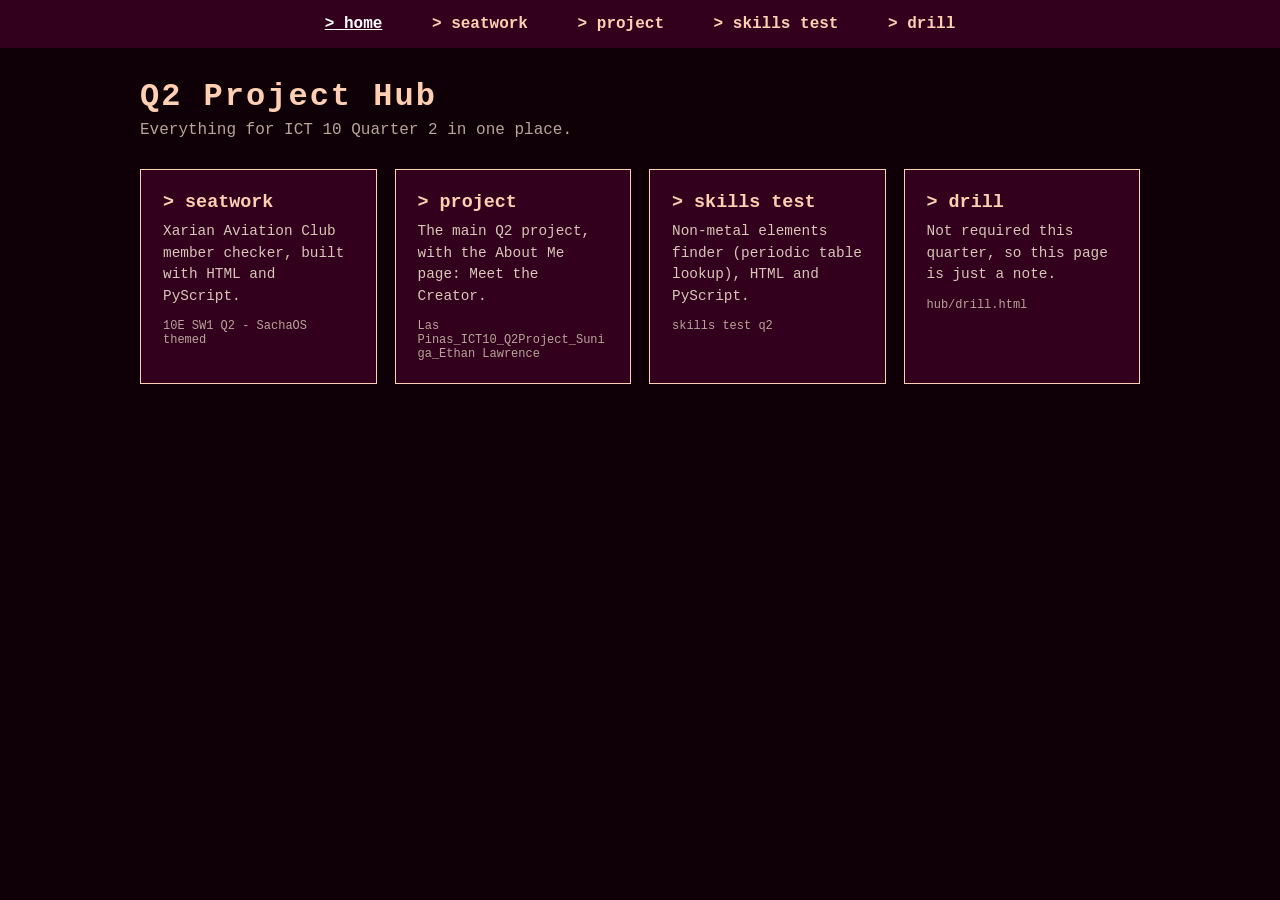
<file: index.html>
<!DOCTYPE html>
<html lang="en">
<head>
    <meta charset="UTF-8">
    <meta name="viewport" content="width=device-width, initial-scale=1.0">
    <!-- sends the visitor straight to the hub home page -->
    <meta http-equiv="refresh" content="0; url=ict_q2_project_2_updated/ict%20q2%20project%202/hub/index.html">
    <title>ICT 10 Q2 Project</title>
    <style>
        body {
            background-color: #0f0008;
            color: #f5e6dc;
            font-family: 'Courier New', Courier, monospace;
            text-align: center;
            padding-top: 80px;
        }
        a { color: hsl(22, 100%, 85%); }
    </style>
</head>
<body>
    <!-- backup link in case the automatic redirect does not work -->
    <p>Taking you to the project hub...</p>
    <p><a href="ict_q2_project_2_updated/ict%20q2%20project%202/hub/index.html">Click here if nothing happens</a></p>
</body>
</html>
</file>
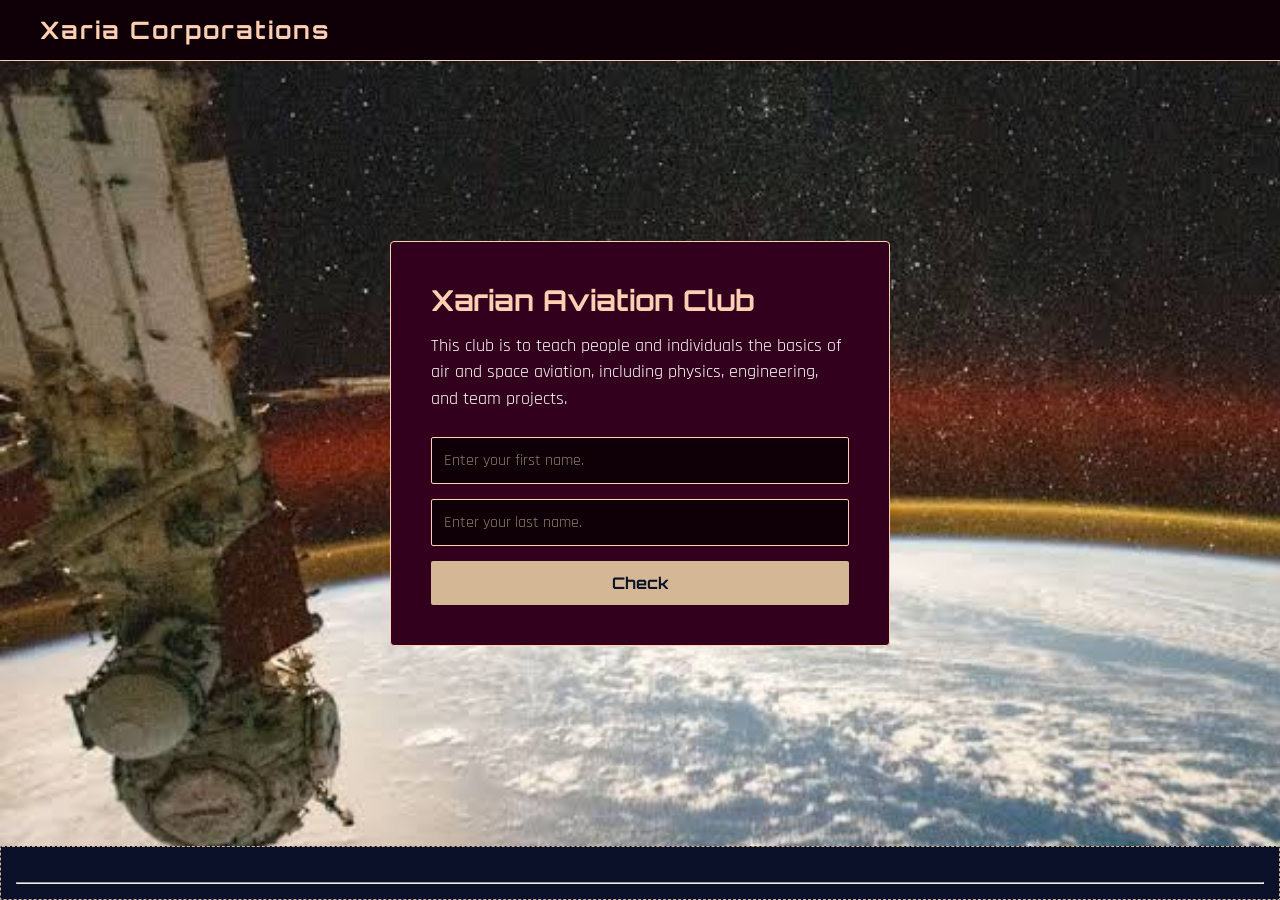
<file: ict_q2_project_2_updated/ict q2 project 2/10E SW1 Q2 - SachaOS themed/index.html>
<!DOCTYPE html>
<html lang="en">
<head>
    <meta charset="UTF-8">
    <meta name="viewport" content="width=device-width, initial-scale=1.0">

    <link rel="stylesheet" href="https://pyscript.net/releases/2026.7.3/core.css" />
    <script type="module" src="https://pyscript.net/releases/2026.7.3/core.js"></script>
    <link rel="preconnect" href="https://fonts.googleapis.com">
    <link rel="preconnect" href="https://fonts.gstatic.com" crossorigin>
    <link href="https://fonts.googleapis.com/css2?family=Orbitron:wght@400..900&family=Rajdhani:wght@300..700&display=swap" rel="stylesheet">

    <title>Quarter 2 Seatwork 1 - Xarian Aviation Club</title>
    <style>
        
        * {
            margin: 0;
            padding: 0;
            box-sizing: border-box;
        }

        body {
            background-color: #0A1128; 
            background-image: url(images.jpg);
            background-repeat: no-repeat;
            background-size: cover;
            background-attachment: fixed;
            color: hsl(0, 0%, 100%);
            font-family: 'Rajdhani', sans-serif;
            min-height: 100vh;
            display: flex;
            flex-direction: column;
        }

        
        header {
            background-color: #0f0008;
            padding: 15px 40px;
            border-bottom: 1px solid hsl(22, 100%, 85%); 
        }

        header h2 {
            font-family: 'Orbitron', sans-serif;
            color: hsl(22, 100%, 85%); 
            font-size: 1.5rem;
            letter-spacing: 2px;
        }

        
        .hero-container {
            flex: 1;
            display: flex;
            justify-content: center;
            align-items: center;
            padding: 20px;
        }

        
        .content {
            background-color: #32001c; 
            border: 1px solid hsl(22, 100%, 85%);
            border-radius: 4px; 
            padding: 40px;
            max-width: 500px;
            width: 100%;
        }

        
        .content h1 {
            font-family: 'Orbitron', sans-serif;
            color: hsl(22, 100%, 85%);
            margin-bottom: 15px;
            font-size: 1.8rem;
        }

        .content p {
            margin-bottom: 25px;
            line-height: 1.5;
            font-size: 1.1rem;
        }

        
        input[type="text"] {
            width: 100%;
            padding: 12px;
            margin-bottom: 15px;
            background-color: #0f0008;
            border: 1px solid hsl(22, 100%, 85%);
            border-radius: 2px;
            color: hsl(22, 100%, 85%);
            font-family: 'Rajdhani', sans-serif;
            font-size: 1rem;
        }

        input[type="text"]::placeholder {
            color: #8C7A6B; 
        }

        button {
            width: 100%;
            padding: 12px;
            background-color: #D4B795; 
            color: #0A1128;
            border: none;
            border-radius: 2px;
            font-family: 'Orbitron', sans-serif;
            font-weight: bold;
            font-size: 1rem;
            cursor: pointer;
        }

        .small-bottom-card {
    background-color: #0A1128; 
    border: 1px dashed #D4B795; 
    border-radius: 2px;
    padding: 15px;
    margin-top: 20px; 
    text-align: center;
}

.small-bottom-card p {
    font-size: 0.9rem; 
    margin-bottom: 0;   
    color: #E6D5C3;
}
    </style>
</head>
<body>


    <header>
        <h2>Xaria Corporations</h2>
    </header>

    <div class="hero-container">

        <div class="content">
            <h1>Xarian Aviation Club</h1>
            <p>This club is to teach people and individuals the basics of air and space aviation, including physics, engineering, and team projects.</p>

            <input type="text" id="fname" placeholder="Enter your first name.">
            <input type="text" id="lname" placeholder="Enter your last name.">
            <button py-click="candidate_checker">Check</button>
        </div>
</div>

<div class="small-bottom-card">
                    
            
            <div id="result" style="margin-top: 20px; font-weight: bold;"></div>
            <hr>
</div>


    <py-script src="main.py"></py-script>
</body>
</html>
</file>
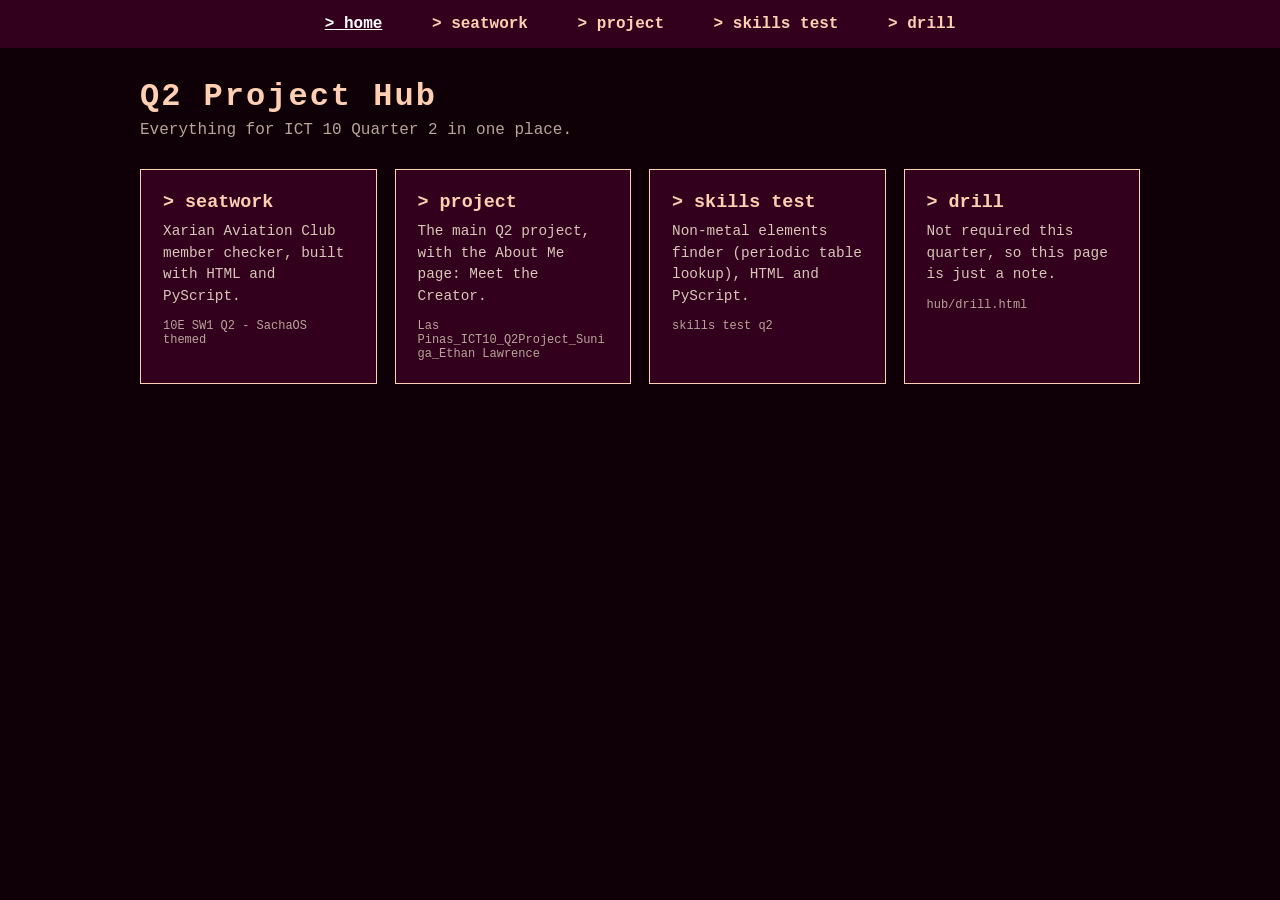
<file: ict_q2_project_2_updated/ict q2 project 2/hub/index.html>
<!DOCTYPE html>
<html lang="en">
<head>
    <meta charset="UTF-8">
    <meta name="viewport" content="width=device-width, initial-scale=1.0">
    <title>Q2 Project Hub</title>
    <link rel="stylesheet" href="hub.css">
</head>
<body>
    <nav class="top-nav">
        <a href="index.html" class="active">&gt; home</a>
        <a href="seatwork.html">&gt; seatwork</a>
        <a href="../Las%20Pinas_ICT10_Q2Project_Suniga_Ethan%20Lawrence/index.html">&gt; project</a>
        <a href="skillstest.html">&gt; skills test</a>
        <a href="drill.html">&gt; drill</a>
</nav>
    <main class="hub">
        <h1>Q2 Project Hub</h1>
        <p class="sub">Everything for ICT 10 Quarter 2 in one place.</p>

        <div class="hub-grid">
            <a class="hub-card" href="seatwork.html">
                <h2>&gt; seatwork</h2>
                <p>Xarian Aviation Club member checker, built with HTML and PyScript.</p>
                <span class="tag">10E SW1 Q2 - SachaOS themed</span>
            </a>
            <a class="hub-card" href="../Las%20Pinas_ICT10_Q2Project_Suniga_Ethan%20Lawrence/index.html">
                <h2>&gt; project</h2>
                <p>The main Q2 project, with the About Me page: Meet the Creator.</p>
                <span class="tag">Las Pinas_ICT10_Q2Project_Suniga_Ethan Lawrence</span>
            </a>
            <a class="hub-card" href="skillstest.html">
                <h2>&gt; skills test</h2>
                <p>Non-metal elements finder (periodic table lookup), HTML and PyScript.</p>
                <span class="tag">skills test q2</span>
            </a>
            <a class="hub-card" href="drill.html">
                <h2>&gt; drill</h2>
                <p>Not required this quarter, so this page is just a note.</p>
                <span class="tag">hub/drill.html</span>
            </a>
        </div>
    </main>
</body>
</html>
</file>
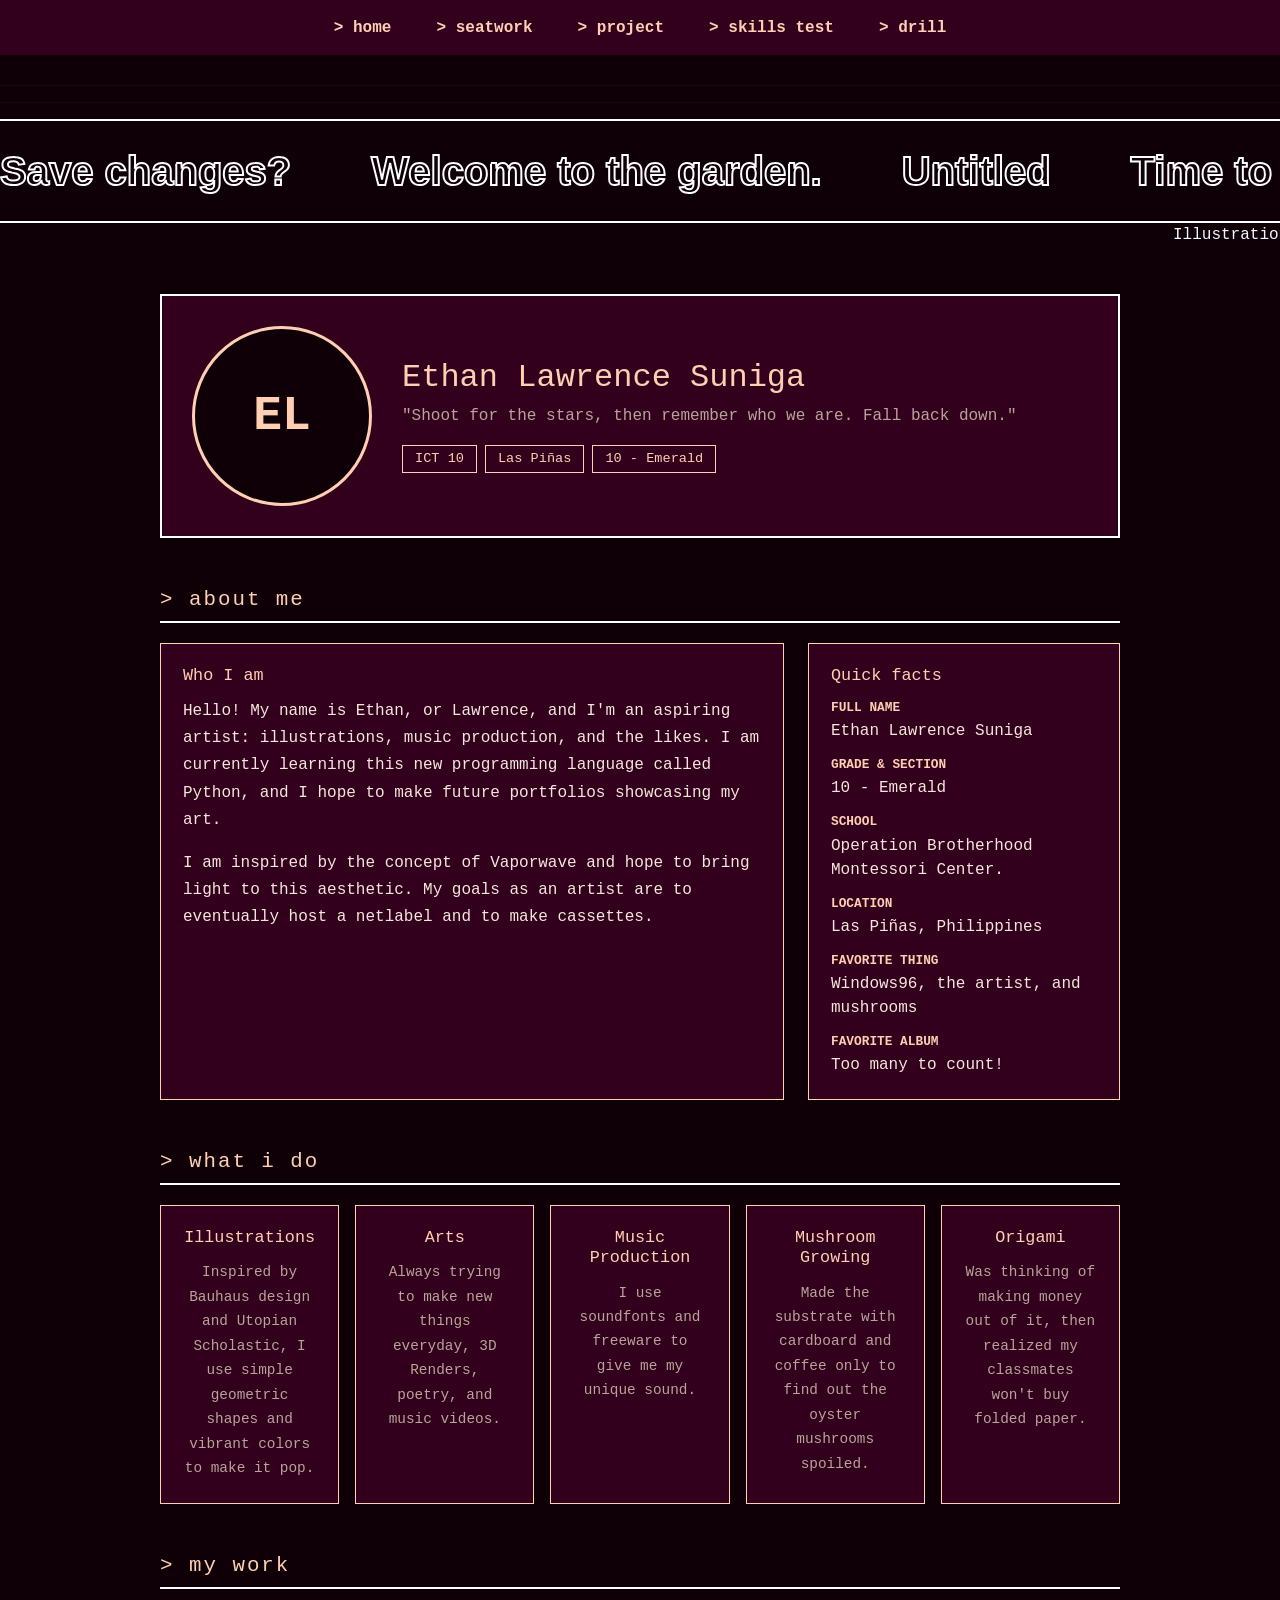
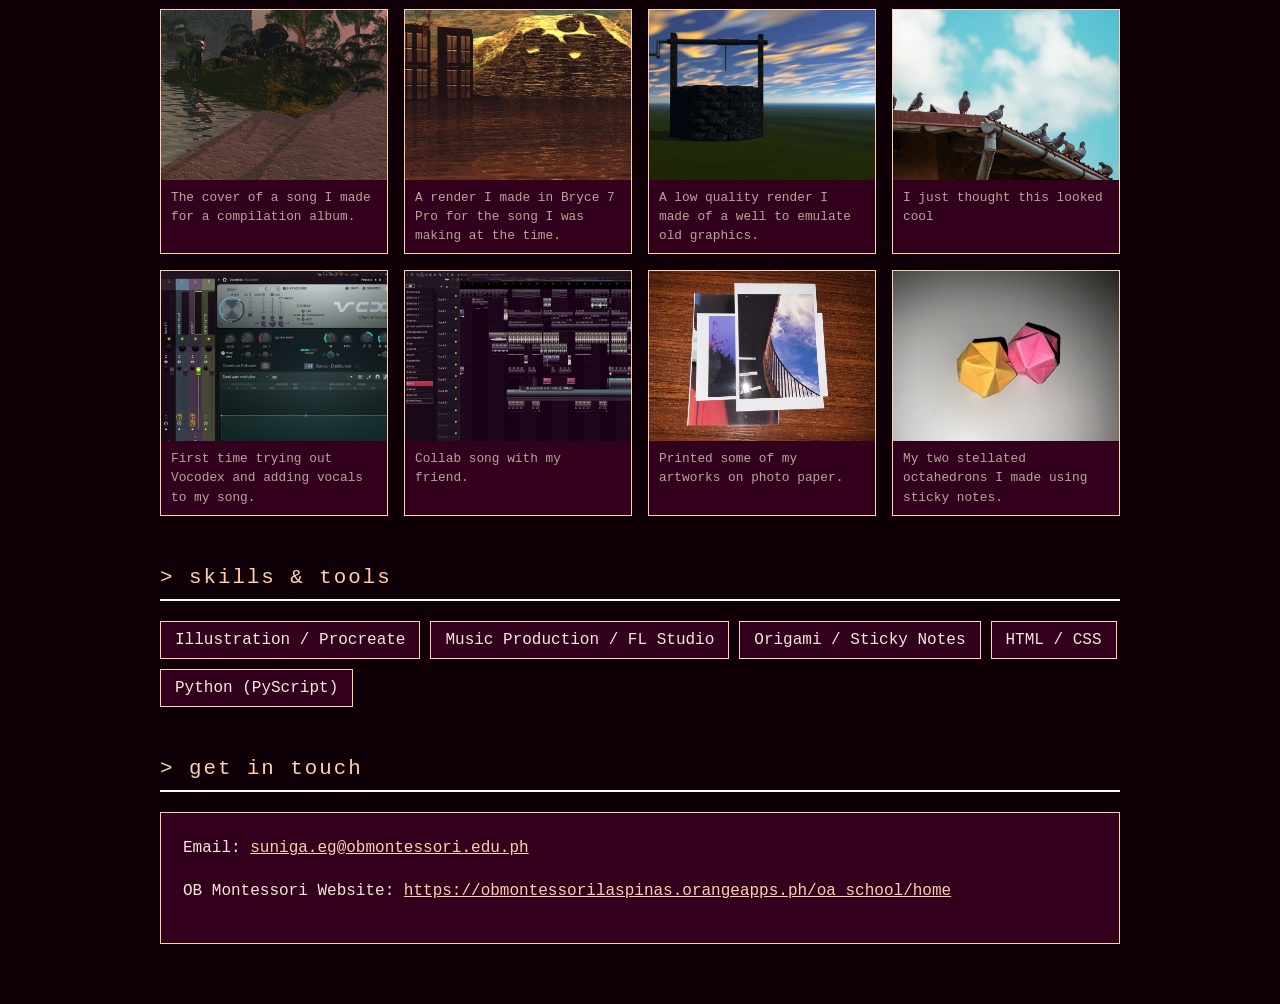
<file: ict_q2_project_2_updated/ict q2 project 2/Las Pinas_ICT10_Q2Project_Suniga_Ethan Lawrence/index.html>
<!DOCTYPE html>
<html lang="en">
<head>
    <meta charset="UTF-8">
    <meta name="viewport" content="width=device-width, initial-scale=1.0">
    <title>Meet the Creator</title>
    <link rel="stylesheet" href="text.css">
    <link rel="stylesheet" href="https://cdn.jsdelivr.net/npm/bootstrap@5.3.3/dist/css/bootstrap.min.css">
    <link rel="stylesheet" href="about.css">
    <script src="https://cdn.jsdelivr.net/npm/bootstrap@5.3.3/dist/js/bootstrap.bundle.min.js"></script>

    <style>  
    marquee {color: aliceblue;
    font-family: 'Courier New', Courier, monospace;}
    body {
        background-color: #0f0008;
    }  
.top-nav { 
            background-color: #32001c; 
            padding: 15px; 
            text-align: center; 
            margin-bottom: 30px; 
        }
        .top-nav a { 
            color: hsl(22, 100%, 85%); 
            text-decoration: none; 
            margin: 0 20px; 
            font-weight: bold; 
            font-family: 'Courier New', Courier, monospace;
        }
    </style>
</head>
<body>
    <main class="main-content">

<nav class="top-nav">
        <a href="../hub/index.html">> home</a>
        <a href="../hub/seatwork.html"> > seatwork</a>
        <a href="index.html">> project</a>
        <a href="../hub/skillstest.html"> > skills test</a>
        <a href="../hub/drill.html">> drill</a>
</nav>
<hr> <hr>

<div class="marquee-box">
  <div class="marquee-inner">
    <span> Save changes? </span>
    <span> Welcome to the garden. </span>

    <span> Untitled </span>

    <span> Time to bloom. </span> 

    <span> Save changes? </span> 

    <span> Welcome to the garden. </span>

    <span> Untitled </span>

    <span> Time to bloom. </span> 

    <span> Welcome to the garden. </span>

    
  </div>
</div>


<marquee>Illustrations, Arts, Music Production, Mushroom Growing (yes), and Origami</marquee>


<div class="about">


    <header class="about-hero">
        <div class="about-photo" aria-label="Profile photo placeholder">EL</div>

        <div>
            <h1>Ethan Lawrence Suniga</h1>
            <p class="about-tagline">"Shoot for the stars, then remember who we are. Fall back down."</p>
            <ul class="about-badges">
                <li>ICT 10</li>
                <li>Las Piñas</li>
                <li>10 - Emerald</li>
            </ul>
        </div>
    </header>


    <h2>about me</h2>
    <div class="about-grid">
        <div class="about-card">
            <h3>Who I am</h3>
            <p>Hello! My name is Ethan, or Lawrence, and I'm an aspiring artist: illustrations, music production, and the likes. I am currently learning this new programming language called Python, and I hope to make future portfolios showcasing my art.</p>
            <p>I am inspired by the concept of Vaporwave and hope to bring light to this aesthetic. My goals as an artist are to eventually host a netlabel and to make cassettes.</p>
        </div>

        <div class="about-card">
            <h3>Quick facts</h3>
            <dl class="about-facts">
                <dt>Full name</dt>      <dd>Ethan Lawrence Suniga</dd>
                <dt>Grade &amp; section</dt> <dd>10 - Emerald</dd>
                <dt>School</dt>         <dd>Operation Brotherhood Montessori Center.</dd>
                <dt>Location</dt>       <dd>Las Piñas, Philippines</dd>
                <dt>Favorite thing</dt> <dd>Windows96, the artist, and mushrooms</dd>
                <dt>Favorite album</dt> <dd>Too many to count!</dd>
            </dl>
        </div>
    </div>


    <h2>what i do</h2>
    <div class="about-interests">
        <div class="about-card"><h3>Illustrations</h3><p>Inspired by Bauhaus design and Utopian Scholastic, I use simple geometric shapes and vibrant colors to make it pop.</p></div>
        <div class="about-card"><h3>Arts</h3><p>Always trying to make new things everyday, 3D Renders, poetry, and music videos.</p></div>
        <div class="about-card"><h3>Music Production</h3><p>I use soundfonts and freeware to give me my unique sound.</p></div>
        <div class="about-card"><h3>Mushroom Growing</h3><p>Made the substrate with cardboard and coffee only to find out the oyster mushrooms spoiled.</p></div>
        <div class="about-card"><h3>Origami</h3><p>Was thinking of making money out of it, then realized my classmates won't buy folded paper.</p></div>
    </div>


    <h2>my work</h2>
    <div class="about-gallery">
        <figure><img src="images/art-copycat.jpg"   alt="3D scene render"><figcaption>The cover of a song I made for a compilation album.</figcaption></figure>
        <figure><img src="images/art-timeless.jpg"  alt="3D scene render"><figcaption>A render I made in Bryce 7 Pro for the song I was making at the time.</figcaption></figure>
        <figure><img src="images/art-well.jpg"      alt="3D render of a well under a cloudy sky"><figcaption>A low quality render I made of a well to emulate old graphics.</figcaption></figure>
        <figure><img src="images/photo-birds.jpg"   alt="Pigeons perched on a rooftop"><figcaption>I just thought this looked cool</figcaption></figure>
        <figure><img src="images/music-1.jpg"       alt="Music production plugin screenshot"><figcaption>First time trying out Vocodex and adding vocals to my song.</figcaption></figure>
        <figure><img src="images/music-3.jpg"       alt="Music production arrangement screenshot"><figcaption>Collab song with my friend.</figcaption></figure>
        <figure><img src="images/IMG_6791.jpg"       alt="Artworks on printed photo paper"><figcaption>Printed some of my artworks on photo paper.</figcaption></figure>
        <figure><img src="images/IMG_6792.jpg"       alt="Origami stellated octahedrons"><figcaption>My two stellated octahedrons I made using sticky notes.</figcaption></figure>
    </div>


    <h2>skills &amp; tools</h2>
    <ul class="about-tags">
        <li>Illustration / Procreate</li>
        <li>Music Production / FL Studio</li>
        <li>Origami / Sticky Notes</li>
        <li>HTML / CSS</li>
        <li>Python (PyScript)</li>
    </ul>


    <h2>get in touch</h2>
    <div class="about-card about-contact">
        <p>Email: <a href="mailto:suniga.eg@obmontessori.edu.ph">suniga.eg@obmontessori.edu.ph</a></p>
        <p>OB Montessori Website: <a href="https://obmontessorilaspinas.orangeapps.ph/oa_school/home" target="_blank" rel="noopener">https://obmontessorilaspinas.orangeapps.ph/oa_school/home</a></p>
    </div>

</div>

</main>
</body>
</html>
</file>
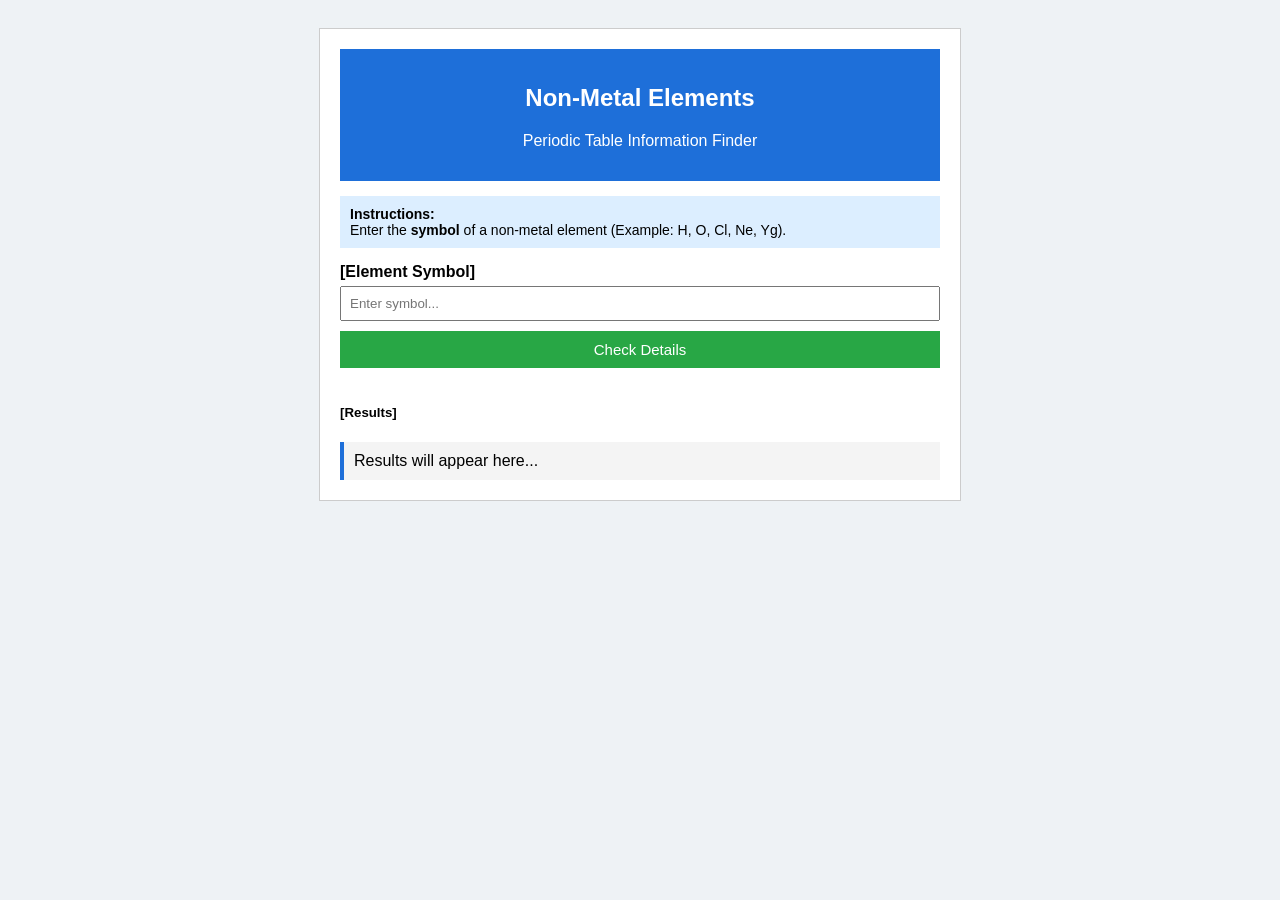
<file: ict_q2_project_2_updated/ict q2 project 2/skills test q2/index.html>
<!DOCTYPE html>
<html lang="en">
<head>
    <meta charset="UTF-8">
    <meta name="viewport" content="width=device-width, initial-scale=1.0">
    <title>Non-Metal Elements</title>
    <link rel="stylesheet" href="https://pyscript.net/releases/2024.1.1/core.css">
    <script type="module" src="https://pyscript.net/releases/2024.1.1/core.js"></script>
    <style>
        body {
            font-family: Arial, sans-serif;
            background-color: #eef2f5;
            padding: 20px;
        }
        .container {
            max-width: 600px;
            margin: auto;
            background-color: white;
            border: 1px solid #ccc;
            padding: 20px;
        }
        .header {
            background-color: #1e6fd9;
            color: white;
            text-align: center;
            padding: 15px;
            margin-bottom: 15px;
        }
        .instructions {
            background-color: #dceeff;
            padding: 10px;
            margin-bottom: 15px;
            font-size: 14px;
        }
        input {
            width: 100%;
            padding: 8px;
            margin-top: 5px;
            margin-bottom: 10px;
            box-sizing: border-box;
        }
        button {
            width: 100%;
            padding: 10px;
            background-color: #28a745;
            color: white;
            border: none;
            font-size: 15px;
            cursor: pointer;
            margin-bottom: 15px;
        }
        #result {
            background-color: #f4f4f4;
            border-left: 4px solid #1e6fd9;
            padding: 10px;
        }
    </style>
</head>
<body>

<div class="container">
    <div class="header">
        <h2>Non-Metal Elements</h2>
        <p>Periodic Table Information Finder</p>
    </div>

    <div class="instructions">
        <strong>Instructions:</strong><br>
        Enter the <strong>symbol</strong> of a non-metal element (Example: H, O, Cl, Ne, Yg).
    </div>

    <label for="element_input"><strong>[Element Symbol]</strong></label>
    <input type="text" id="element_input" placeholder="Enter symbol...">

    <button py-click="check_details">Check Details</button>

    <h5>[Results]</h5>
    <div id="result">Results will appear here...</div>
</div>

<script type="py" src="./main.py"></script>
</body>
</html>
</file>
<file: ict_q2_project_2_updated/ict q2 project 2/hub/hub.css>
/* =========================================================
   hub.css - shared styles for every page in the hub folder.
   The .top-nav rules are copied from the "Las Pinas_ICT10_..."
   project's index.html so the navigation bar looks identical
   everywhere. Change them here and all hub pages update.
   ========================================================= */

body {
  background-color: #0f0008;
  color: #f5e6dc;
  font-family: 'Courier New', Courier, monospace;
  margin: 0;
}

/* ---- navigation bar (matches the project's .top-nav) ---- */
.top-nav {
  background-color: #32001c;
  padding: 15px;
  text-align: center;
  margin-bottom: 30px;
}
.top-nav a {
  color: hsl(22, 100%, 85%);
  text-decoration: none;
  margin: 0 20px;
  font-weight: bold;
  font-family: 'Courier New', Courier, monospace;
}
.top-nav a:hover { text-decoration: underline; }
/* the page you are currently on */
.top-nav a.active { color: #ffffff; text-decoration: underline; }

/* ---- hub home page ---- */
.hub {
  max-width: 1000px;
  margin: 0 auto 60px;
  padding: 0 20px;
}
.hub h1 {
  color: hsl(22, 100%, 85%);
  letter-spacing: 2px;
  margin-bottom: 6px;
}
.hub .sub { color: #b9a39a; margin-top: 0; }

.hub-grid {
  display: grid;
  grid-template-columns: repeat(auto-fit, minmax(220px, 1fr));
  gap: 18px;
  margin-top: 30px;
}
.hub-card {
  display: block;
  background: #32001c;
  border: 1px solid hsl(22, 100%, 85%);
  padding: 22px;
  color: inherit;
  text-decoration: none;
}
.hub-card:hover { border-color: #ffffff; background: #43002a; }
.hub-card h2 { color: hsl(22, 100%, 85%); font-size: 1.15rem; margin: 0 0 8px; }
.hub-card p  { margin: 0; font-size: 0.9rem; line-height: 1.5; color: #d9c5ba; }
.hub-card .tag { display: block; margin-top: 12px; font-size: 0.75rem; color: #b9a39a; }

/* ---- pages that show another project inside a frame ---- */
body.framed { display: flex; flex-direction: column; height: 100vh; }
body.framed .top-nav { margin-bottom: 0; }
.frame-bar {
  background: #0f0008;
  border-bottom: 1px solid #32001c;
  padding: 6px 15px;
  font-size: 0.8rem;
  color: #b9a39a;
  display: flex;
  justify-content: space-between;
  gap: 10px;
}
.frame-bar a { color: hsl(22, 100%, 85%); }
body.framed iframe { flex: 1; width: 100%; border: 0; background: #ffffff; }

/* ---- placeholder page (drill) ---- */
.placeholder {
  max-width: 640px;
  margin: 40px auto;
  padding: 30px;
  background: #32001c;
  border: 2px dashed hsl(22, 100%, 85%);
  line-height: 1.7;
}
.placeholder h1 { color: hsl(22, 100%, 85%); margin-top: 0; }
.placeholder code { color: hsl(22, 100%, 85%); }

/* long folder names must wrap inside their card */
.hub-card .tag { overflow-wrap: anywhere; }
</file>
<file: ict_q2_project_2_updated/ict q2 project 2/Las Pinas_ICT10_Q2Project_Suniga_Ethan Lawrence/text.css>
.marquee-box {
  width: 100%;
  overflow: hidden;
  white-space: nowrap;
  background:  #0f0008; /* plum */
  padding: 20px 0;
  border-top: 2px solid #ffffff;
  border-bottom: 2px solid #ffffff;
}

.marquee-inner {
  display: flex;
  width: max-content;
  animation: endless-loop 4s linear infinite; 
}

.marquee-inner span {
  font-family: 'Arial Black', Impact, sans-serif;
  font-size: 2.5rem;
  font-weight: 900;
  padding-right: 80px;
  
  color: transparent;              /* Hollow center */
  -webkit-text-stroke: 2px #ffffff; /* Crisp white border */
}

@keyframes endless-loop {
  0% { transform: translate3d(0, 0, 0); }
  100% { transform: translate3d(-47%, 0, 0); }
}
</file>
<file: ict_q2_project_2_updated/ict q2 project 2/Las Pinas_ICT10_Q2Project_Suniga_Ethan Lawrence/about.css>
:root {
  --about-bg: #0f0008;
  --about-card: #32001c;
  --about-accent: hsl(22, 100%, 85%);
  --about-text: #f5e6dc;
  --about-muted: #b9a39a;
  --about-font: 'Courier New', Courier, monospace;
}

.about {
  max-width: 1000px;
  margin: 40px auto 60px;
  padding: 0 20px;
  color: var(--about-text);
  font-family: var(--about-font);
}

.about h2 {
  color: var(--about-accent);
  font-size: 1.3rem;
  letter-spacing: 2px;
  text-transform: lowercase;
  margin: 50px 0 20px;
  padding-bottom: 8px;
  border-bottom: 2px solid #ffffff;
}
.about h2::before { content: "> "; }

.about p { line-height: 1.7; }

/* ---------- Hero / profile ---------- */
.about-hero {
  display: flex;
  gap: 30px;
  align-items: center;
  background: var(--about-card);
  border: 2px solid #ffffff;
  padding: 30px;
}

.about-photo {
  flex: 0 0 180px;
  width: 180px;
  height: 180px;
  border-radius: 50%;
  border: 3px solid var(--about-accent);
  object-fit: cover;
  background: var(--about-bg);
  color: var(--about-accent);
  display: flex;                 /* used by the initials placeholder */
  align-items: center;
  justify-content: center;
  font-size: 3rem;
  font-weight: bold;
}

.about-hero h1 {
  color: var(--about-accent);
  font-size: 2rem;
  margin: 0 0 6px;
}
.about-tagline { color: var(--about-muted); margin: 0 0 14px; }

.about-badges { display: flex; flex-wrap: wrap; gap: 8px; padding: 0; margin: 0; list-style: none; }
.about-badges li {
  border: 1px solid var(--about-accent);
  color: var(--about-accent);
  padding: 3px 12px;
  font-size: 0.85rem;
}

/* ---------- Two-column bio + quick facts ---------- */
.about-grid {
  display: grid;
  grid-template-columns: 2fr 1fr;
  gap: 24px;
}

.about-card {
  background: var(--about-card);
  border: 1px solid var(--about-accent);
  padding: 22px;
}
.about-card h3 { color: var(--about-accent); font-size: 1.05rem; margin: 0 0 12px; }

.about-facts { margin: 0; }
.about-facts dt { color: var(--about-accent); font-size: 0.8rem; text-transform: uppercase; margin-top: 12px; }
.about-facts dt:first-child { margin-top: 0; }
.about-facts dd { margin: 2px 0 0; }

/* ---------- Interests ---------- */
.about-interests {
  display: grid;
  grid-template-columns: repeat(auto-fit, minmax(170px, 1fr));
  gap: 16px;
}
.about-interests .about-card { text-align: center; }
.about-interests .about-card p { font-size: 0.9rem; color: var(--about-muted); margin: 0; }

/* ---------- Gallery ---------- */
.about-gallery {
  display: grid;
  grid-template-columns: repeat(auto-fill, minmax(220px, 1fr));
  gap: 16px;
}
.about-gallery figure {
  margin: 0;
  background: var(--about-card);
  border: 1px solid var(--about-accent);
}
.about-gallery img {
  width: 100%;
  height: 170px;
  object-fit: cover;
  display: block;
}
.about-gallery figcaption {
  padding: 8px 10px;
  font-size: 0.8rem;
  color: var(--about-muted);
}

/* ---------- Skills + contact ---------- */
.about-tags { display: flex; flex-wrap: wrap; gap: 10px; padding: 0; margin: 0; list-style: none; }
.about-tags li { background: var(--about-card); border: 1px solid var(--about-accent); padding: 6px 14px; }

.about-contact a { color: var(--about-accent); }

/* ---------- Small screens ---------- */
@media (max-width: 700px) {
  .about-hero { flex-direction: column; text-align: center; }
  .about-badges { justify-content: center; }
  .about-grid { grid-template-columns: 1fr; }
}
</file>
